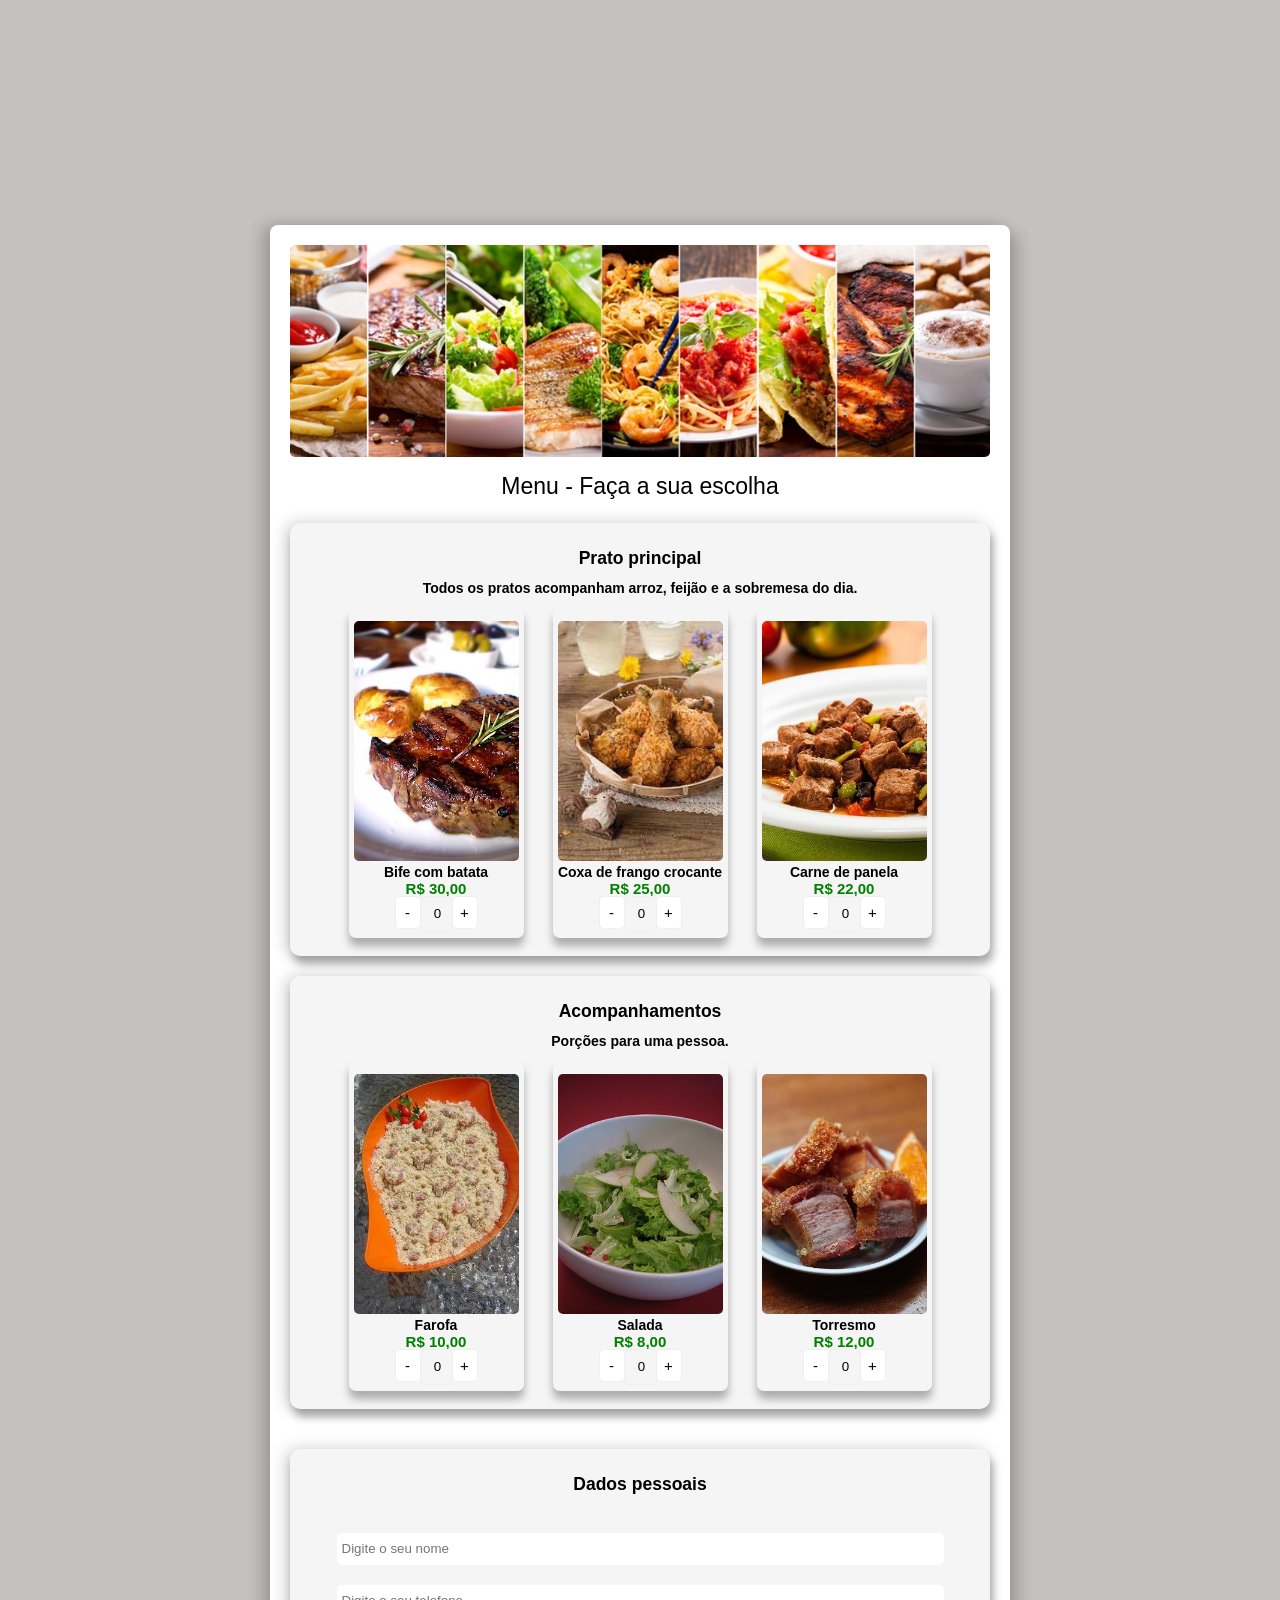
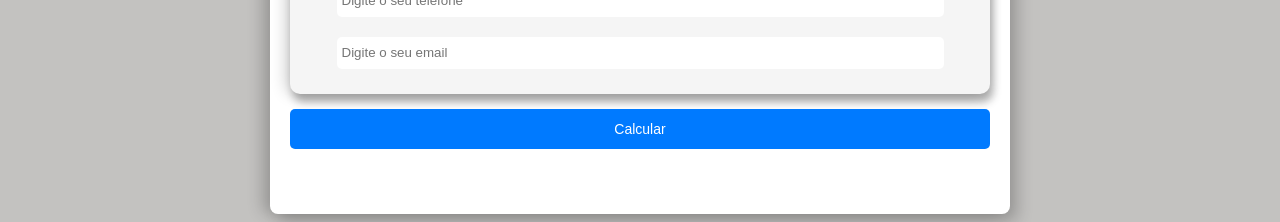
<file: index.html>
<!DOCTYPE html>
<html lang="en">
<head>
    <meta charset="UTF-8">
    <meta name="viewport" content="width=device-width, initial-scale=1.0">
    <title>Projeto Menu</title>
    <link rel="stylesheet" href="style.css">
</head>
<body>
    <div class="entire-menu">
        <div class="main-image">
            <img src="assets/home.jpg" alt="Home da página">
        </div>

        <div class="text1 main-title">
            <p>Menu - Faça a sua escolha</p>
        </div>

        <div class="main-orders">
            <div class="info-box order-box">
                <div class="text1 box-title">
                    <h3>Prato principal</h3>
                </div>
                <div class="text1 description">
                    <p><strong>Todos os pratos acompanham arroz, feijão e a sobremesa do dia.</strong></p>
                </div>

                <div class="text1 order">
                    <div class="order-image">
                        <img src="assets/bife.jpg" alt="Bife com batata">
                    </div>
                    <p><strong>Bife com batata</strong></p>
                    <div class="price">
                        <h3>R$ 30,00</h3>
                    </div>
                    <div class="quantity">
                        <input type="number" step="1" min="0" id="1" name="quantity" value="0" class="input-text qty text">
                    </div>
                </div>

                <div class="text1 order">
                    <div class="order-image">
                        <img src="assets/coxa.jpg" alt="Coxa de frango crocante">
                    </div>
                    <p><strong>Coxa de frango crocante</strong></p>
                    <div class="price">
                        <h3>R$ 25,00</h3>
                    </div>
                    <div class="quantity">
                        <input type="number" step="1" min="0" id="2" name="quantity" value="0" class="input-text qty text">
                    </div>
                </div>

                <div class="text1 order">
                    <div class="order-image">
                        <img src="assets/panela.jpg" alt="Carne de panela">
                    </div>
                    <p><strong>Carne de panela</strong></p>
                    <div class="price">
                        <h3>R$ 22,00</h3>
                    </div>
                    <div class="quantity">
                        <input type="number" step="1" min="0" id="3" name="quantity" value="0" class="input-text qty text">
                    </div>
                </div>
            </div>

            <div class="info-box order-box">
                <div class="text1 box-title">
                    <h3>Acompanhamentos</h3>
                </div>
                <div class="text1 description">
                    <p><strong>Porções para uma pessoa.</strong></p>
                </div>

                <div class="text1 order">
                    <div class="order-image">
                        <img src="assets/farofa.jpg" alt="Farofa">
                    </div>
                    <p><strong>Farofa</strong></p>
                    <div class="price">
                        <h3>R$ 10,00</h3>
                    </div>
                    <div class="quantity">
                        <input type="number" step="1" min="0" id="4" name="quantity" value="0" class="input-text qty text">
                    </div>
                </div>

                <div class="text1 order">
                    <div class="order-image">
                        <img src="assets/salada.jpg" alt="Salada">
                    </div>
                    <p><strong>Salada</strong></p>
                    <div class="price">
                        <h3>R$ 8,00</h3>
                    </div>
                    <div class="quantity">
                        <input type="number" step="1" min="0" id="5" name="quantity" value="0" class="input-text qty text">
                    </div>
                </div>

                <div class="text1 order">
                    <div class="order-image">
                        <img src="assets/torresmo.jpg" alt="Torresmo">
                    </div>
                    <p><strong>Torresmo</strong></p>
                    <div class="price">
                        <h3>R$ 12,00</h3>
                    </div>
                    <div class="quantity">
                        <input type="number" step="1" min="0" id="6" name="quantity" value="0" class="input-text qty text">
                    </div>
                </div>
            </div>
        </div>

        <div class="info-box register">
            <div class="text1 box-title">
                <h3>Dados pessoais</h3>
            </div>
            <input type="text" id="name" placeholder="Digite o seu nome" required> <!--Tag preenchida se manteve azul-->
            <input type="text" id="phone" placeholder="Digite o seu telefone" required>
            <input type="text" id="email" placeholder="Digite o seu email" required>
        </div>

        <button onclick="calc()">Calcular</button>

        <div class="text1 output" id="output"></div>
    </div>
         <script src="./exemplos/exemplo01-mask/js/jquery-3.6.0.min.js"> </script>
         <script src="./exemplos/exemplo01-mask/js/jquery.mask.min.js"> </script>
         <script src="./exemplos/exemplo03-quantity-array/js/quantity.js"> </script>
         <script src="./javascript.js"></script>
    <script>
            $("#phone").mask("(99) 9999-99999");
    </script>
</body>
</html>
</file>
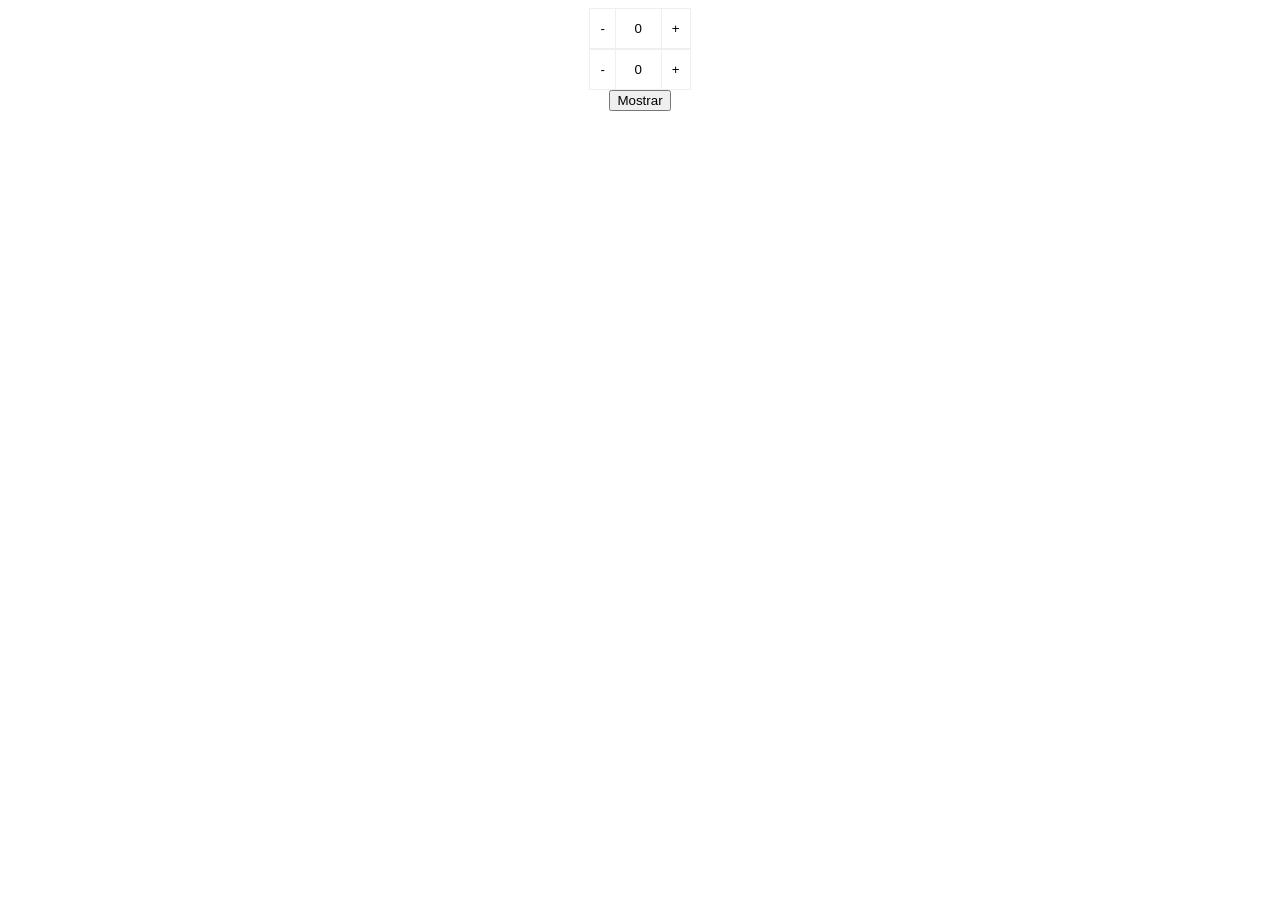
<file: exemplos/exemplo02-quantity/index.html>
<!DOCTYPE html>
<html lang="en">

<head>
    <meta charset="UTF-8">
    <meta http-equiv="X-UA-Compatible" content="IE=edge">
    <meta name="viewport" content="width=device-width, initial-scale=1.0">
    <link href="css/quantity.css" rel="stylesheet" />
    <title>Exemplo quantity 01 </title>
</head>

<body>

    <div style="text-align: center;">
        
        <div class="quantity buttons_added">
            <input type="button" value="-" class="minus">
            <input type="number" step="1" min="0" max="" id="1" name="quantity" value="0" title="Qty"
                class="input-text qty text" size="4" pattern="" inputmode="">
            <input type="button" value="+" class="plus">
        </div>

        <div class="quantity buttons_added">
            <input type="button" value="-" class="minus">
            <input type="number" step="1" min="0" max="" id="2" name="quantity" value="0" title="Qty"
                class="input-text qty text" size="4" pattern="" inputmode="">
            <input type="button" value="+" class="plus">
        </div>


        <button onclick="calc()">Mostrar</button>
        
        <div id="output">
        </div>
        
    </div>

    <script src="js/jquery-3.6.0.min.js"> </script>
    <script src="js/quantity.js"> </script>
    <script src="js/javascript.js"> </script>

</body>

</html>
</file>
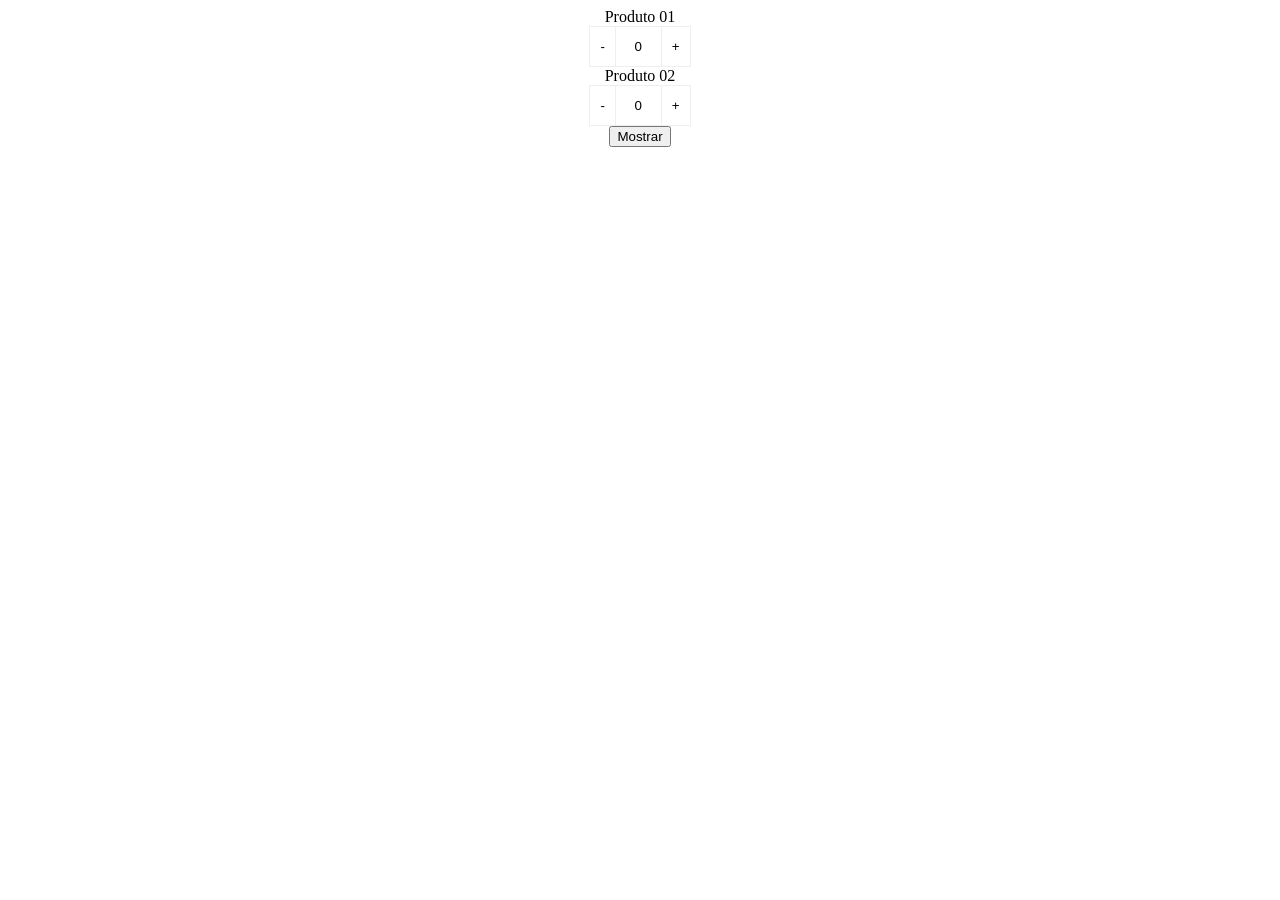
<file: exemplos/exemplo03-quantity-array/index.html>
<!DOCTYPE html>
<html lang="en">

<head>
    <meta charset="UTF-8">
    <meta http-equiv="X-UA-Compatible" content="IE=edge">
    <meta name="viewport" content="width=device-width, initial-scale=1.0">
    <link href="css/quantity.css" rel="stylesheet" />
    <title>Exemplo quantity 02
        
    </title>
</head>

<body>

    <div style="text-align: center;">
        Produto 01
        <div class="quantity buttons_added">
            <input type="button" value="-" class="minus">
            <input type="number" step="1" min="0" max="" id="1" name="quantity" value="0" title="Qty"
                class="input-text qty text" size="4" pattern="" inputmode="">
            <input type="button" value="+" class="plus">
        </div>

        Produto 02
        <div class="quantity buttons_added">
            <input type="button" value="-" class="minus">
            <input type="number" step="1" min="0" max="" id="2" name="quantity" value="0" title="Qty"
                class="input-text qty text" size="4" pattern="" inputmode="">
            <input type="button" value="+" class="plus">
        </div>


        <button onclick="calc()">Mostrar</button>
        
 
        <div id="output">
        </div>
 
        

    </div>
    <script src="js/jquery-3.6.0.min.js"> </script>
    <script src="js/quantity.js"> </script>
    <script src="js/javascript.js"> </script>

</body>

</html>
</file>
<file: style.css>
body{
    background-color: #C3C2C0;
    
 }

 .entire-menu{
    background-color: #FFFFFF;
    text-align: center;
    display: flex;
    flex-direction: column;
    width: 700px;
    margin: auto;
    justify-content: center;
    border-radius: 8px;
    box-shadow: 8px 8px 16px 0 rgba(0, 0, 0, 0.2), -8px 0px 16px rgba(0,0,0,0.2);
    padding: 20px;
    margin-top: 225px;
 }

 .info-box{
    background-color: #F5F5F5 ;
    border-radius: 10px;
    box-shadow: 3px 8px 8px 0 rgba(0, 0, 0, 0.3), -4px 0px 16px rgba(0,0,0,0.2); 
    padding-bottom: 25px;
    padding-top: 8px;
 }

 .order-box{
    height: 400px;
    margin-bottom: 20px;
    gap: 15px;
    justify-content: center;
 }

 .order{
   background-color: #F5F5F5;
   display: inline-block;
   margin: 12.5px;
   width: 165px;
   height: 320px;
   padding: 5px;
   box-shadow: 0 8px 8px 0 rgba(0, 0, 0, 0.3); 
   border-radius: 7px;
   margin-top: -2px;
 }
 
 .order-image img {
    width: 100%;
    height: 240px;
    object-fit: cover; 
    border-radius: 5px;
    margin: 8px 10px 10px auto;
}
.price h3{
   color: green;
   margin-top: -14px;
   font-size: 15px;
   margin-bottom: -1px;
}

.main-image img{
   width: 100%;
   height: auto; 
   object-fit: cover;
   border-radius: 5px;
   margin: auto;
   display: block;
}
  
 .register{
    display: flex;
    flex-direction: column;
    margin-top: 20px;
    gap: 20px;
 }

 input{
    margin: auto;
    border-radius: 5px;
    border: none;
    width: 600px;
    height: 30px;
    padding-left: 5px;
 }
   input:not(:placeholder-shown) {
   background-color: white;
 }

 button{
    background-color: #007AFF;
    width: 100%;
    margin-top: 15px;
    height: 40px;
    border-radius: 5px;
    color: #FFFFFF;
    font-weight: 500;
    font-size: 14px;
    border: none;
    cursor: pointer;
 }

 .output{
   text-align: left;
   justify-content: left;
   margin-top: 25px;
   margin-bottom: 20px;
   font-size: 12px;
 }

 .text1{
   font-family: Arial, Helvetica, sans-serif;
 }

  .box-title{
   font-size: 15px;
  }
  
  .order p{
   margin-top: -10px;
  }

 .description{
   font-size: 14px;
   margin-top: -7px;
 }

 .order{
   font-size: 14px ;
 }

 .main-title{
   font-size: 23px;
   margin-top: -7px;
 }

.quantity {
    display: flex;
    flex-direction: row;
    justify-content: center
    
}

.quantity .input-text.qty {
    width: 24px;
    height: 32px;
    text-align: center;
    background-color: transparent;
    border: 1px solid #efefef;
    
}

.quantity.buttons_added {
    text-align: center;
    position: relative;
    white-space: nowrap;
    vertical-align: top;
}

.quantity.buttons_added input {
    display: inline-block;
    margin: 0;
    vertical-align: top;
    box-shadow: none;
}

.quantity.buttons_added .minus,
.quantity.buttons_added .plus {
    width: 25px;              
    height: 33px;
    display: flex;            
    justify-content: center;  
    align-items: center;    
    background-color: #ffffff;
    border: 1px solid #efefef;
    cursor: pointer;
    font-size: 15px;          
    padding: 0;               
}

.quantity.buttons_added .minus {
    border-right: 0;
}

.quantity.buttons_added .plus {
    border-left: 0;
}

.quantity.buttons_added .minus:hover,
.quantity.buttons_added .plus:hover {
    background: #eeeeee;
}

.quantity input::-webkit-outer-spin-button,
.quantity input::-webkit-inner-spin-button {
    -webkit-appearance: none;
    margin: 0;
}

.quantity.buttons_added .minus:focus,
.quantity.buttons_added .plus:focus {
    outline: none;
}
</file>
<file: exemplos/exemplo02-quantity/css/quantity.css>
/* -- quantity box -- */

.quantity {
    display: flex;
    flex-direction: row;
    justify-content: center
    
}

.quantity .input-text.qty {
    width: 35px;
    height: 39px;
    padding: 0 5px;
    text-align: center;
    background-color: transparent;
    border: 1px solid #efefef;
}

.quantity.buttons_added {
    text-align: left;
    position: relative;
    white-space: nowrap;
    vertical-align: top;
}

.quantity.buttons_added input {
    display: inline-block;
    margin: 0;
    vertical-align: top;
    box-shadow: none;
}

.quantity.buttons_added .minus,
.quantity.buttons_added .plus {
    padding: 7px 10px 8px;
    height: 41px;
    background-color: #ffffff;
    border: 1px solid #efefef;
    cursor: pointer;
}

.quantity.buttons_added .minus {
    border-right: 0;
}

.quantity.buttons_added .plus {
    border-left: 0;
}

.quantity.buttons_added .minus:hover,
.quantity.buttons_added .plus:hover {
    background: #eeeeee;
}

.quantity input::-webkit-outer-spin-button,
.quantity input::-webkit-inner-spin-button {
    -webkit-appearance: none;
    -moz-appearance: none;
    margin: 0;
}

.quantity.buttons_added .minus:focus,
.quantity.buttons_added .plus:focus {
    outline: none;
}
</file>
<file: exemplos/exemplo03-quantity-array/css/quantity.css>
/* -- quantity box -- */

.quantity {
    display: flex;
    flex-direction: row;
    justify-content: center
    
}

.quantity .input-text.qty {
    width: 35px;
    height: 39px;
    padding: 0 5px;
    text-align: center;
    background-color: transparent;
    border: 1px solid #efefef;
}

.quantity.buttons_added {
    text-align: left;
    position: relative;
    white-space: nowrap;
    vertical-align: top;
}

.quantity.buttons_added input {
    display: inline-block;
    margin: 0;
    vertical-align: top;
    box-shadow: none;
}

.quantity.buttons_added .minus,
.quantity.buttons_added .plus {
    padding: 7px 10px 8px;
    height: 41px;
    background-color: #ffffff;
    border: 1px solid #efefef;
    cursor: pointer;
}

.quantity.buttons_added .minus {
    border-right: 0;
}

.quantity.buttons_added .plus {
    border-left: 0;
}

.quantity.buttons_added .minus:hover,
.quantity.buttons_added .plus:hover {
    background: #eeeeee;
}

.quantity input::-webkit-outer-spin-button,
.quantity input::-webkit-inner-spin-button {
    -webkit-appearance: none;
    -moz-appearance: none;
    margin: 0;
}

.quantity.buttons_added .minus:focus,
.quantity.buttons_added .plus:focus {
    outline: none;
}
</file>
